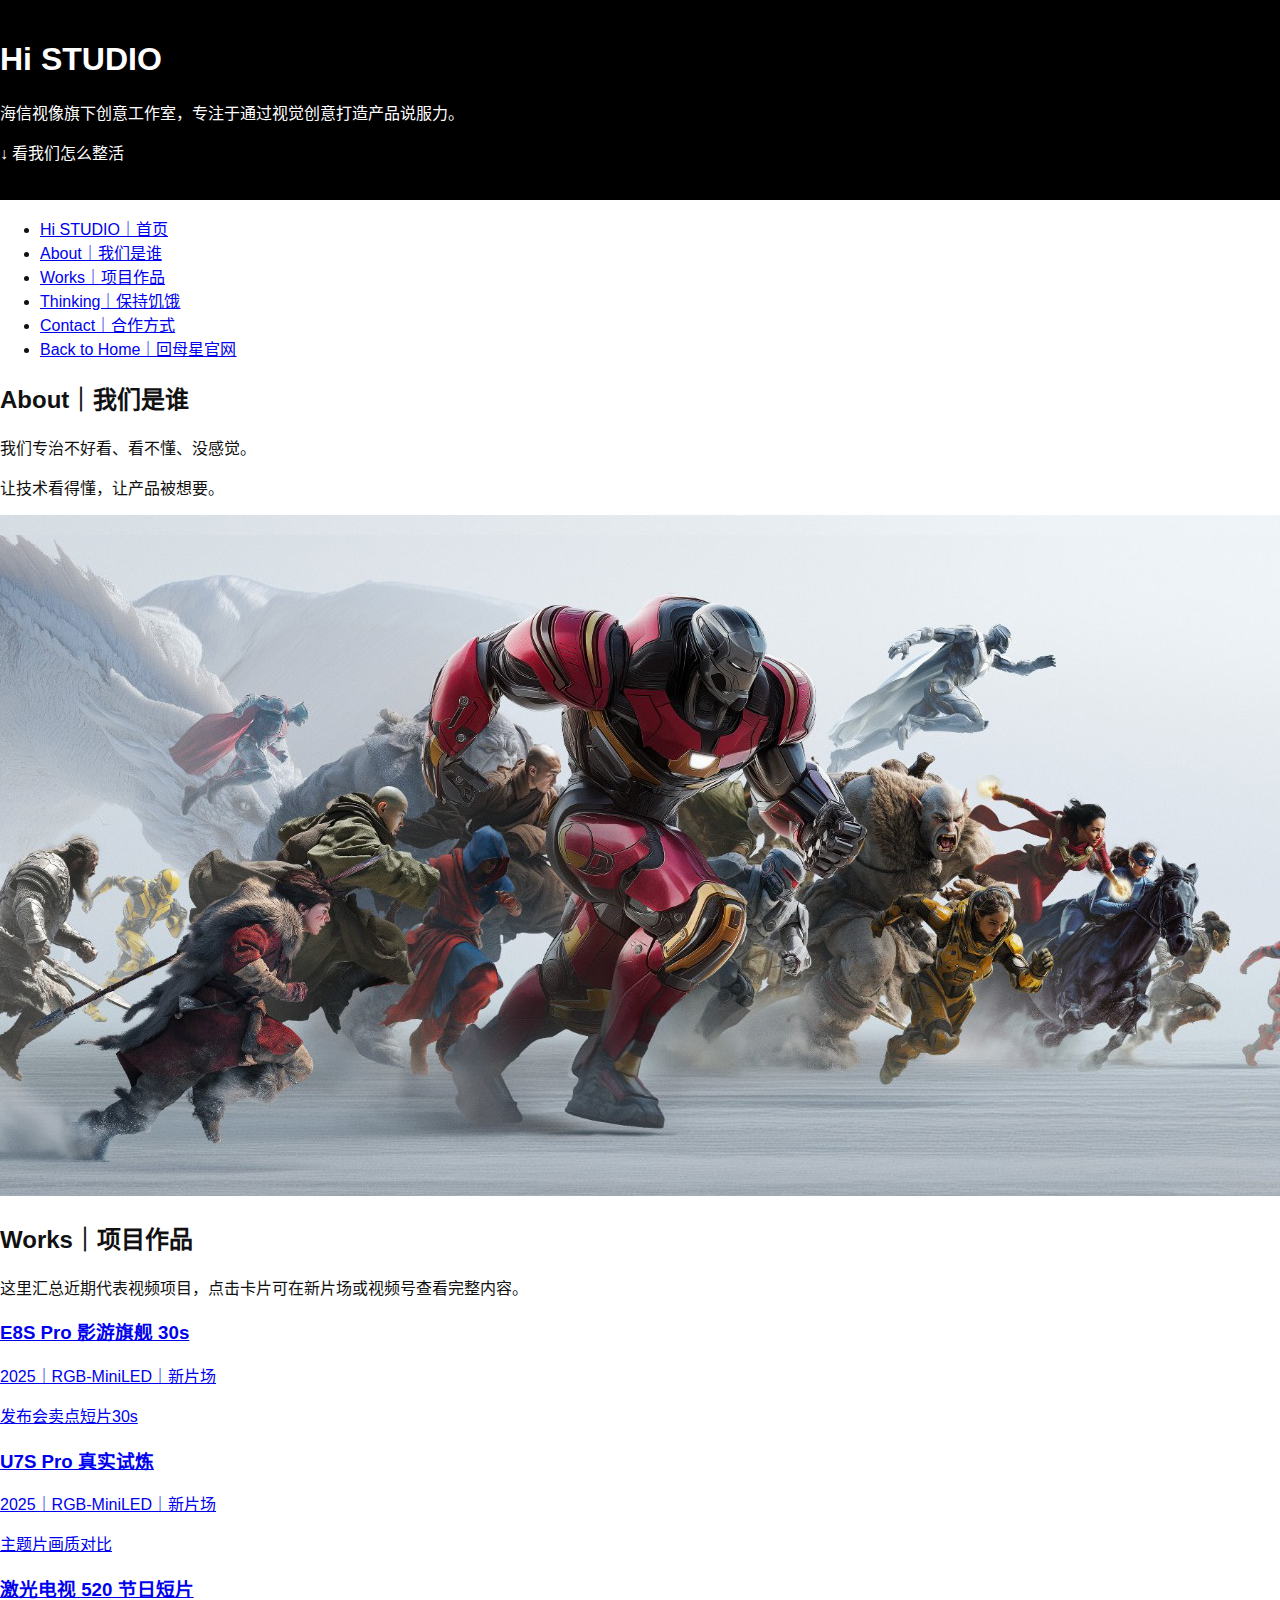
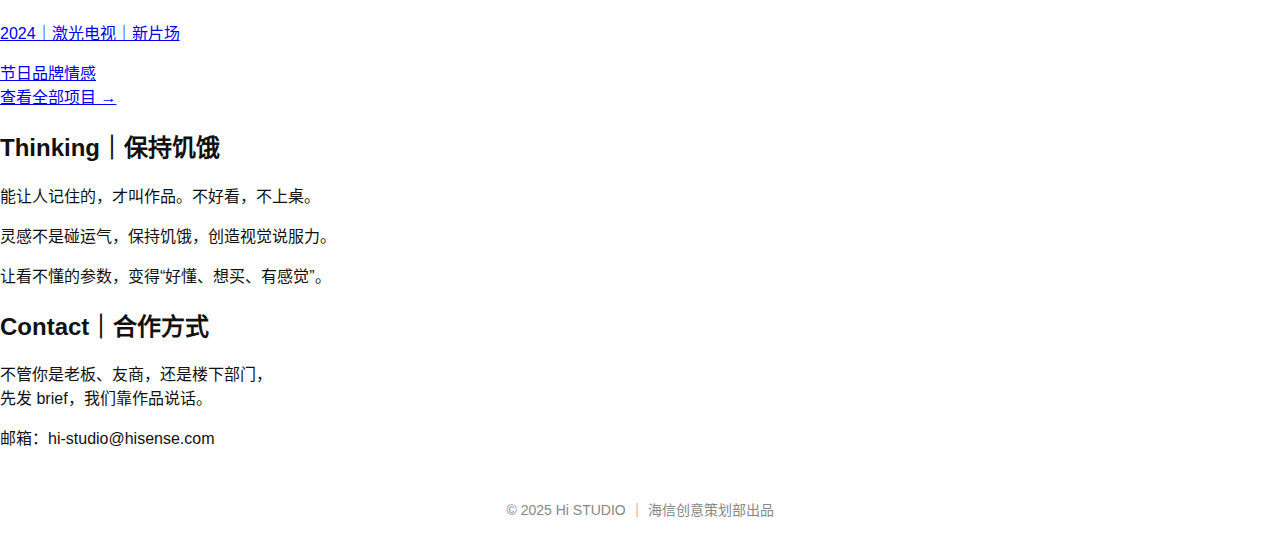
<file: index.html>
<!DOCTYPE html>
<html lang="zh-CN">
<head>
  <meta charset="UTF-8">
  <meta name="viewport" content="width=device-width, initial-scale=1.0">
  <title>Hi STUDIO｜首页</title>
  <link rel="stylesheet" href="style.css">
</head>
<body>

  <!-- Hero Section -->
  <header class="hero">
    <h1>Hi STUDIO</h1>
    <p class="slogan">海信视像旗下创意工作室，专注于通过视觉创意打造产品说服力。</p>
    <p class="scroll-tip">↓ 看我们怎么整活</p>
  </header>

  <!-- Navigation -->
  <nav class="navbar">
    <ul>
      <li><a href="#">Hi STUDIO｜首页</a></li>
      <li><a href="#">About｜我们是谁</a></li>
      <li><a href="#works">Works｜项目作品</a></li>
      <li><a href="#">Thinking｜保持饥饿</a></li>
      <li><a href="#">Contact｜合作方式</a></li>
      <li><a href="https://www.hisense.com" target="_blank">Back to Home｜回母星官网</a></li>
    </ul>
  </nav>

  <!-- About Section -->
  <section class="about">
    <div class="text">
      <h2>About｜我们是谁</h2>
      <p>我们专治不好看、看不懂、没感觉。</p>
      <p>让技术看得懂，让产品被想要。</p>
    </div>
    <div class="image">
      <img src="images/about.jpg" alt="我们是谁展示图">
    </div>
  </section>

  <!-- Works Section：卡片版 -->
  <section class="works" id="works">
    <h2>Works｜项目作品</h2>
    <p class="works-intro">
      这里汇总近期代表视频项目，点击卡片可在新片场或视频号查看完整内容。
    </p>

    <!-- 卡片栅格容器 -->
    <div class="grid" id="worksGrid"></div>

    <div class="works-more">
      <a href="projects.html" target="_blank">查看全部项目 →</a>
    </div>
  </section>

  <!-- Thinking Section -->
  <section class="thinking">
    <h2>Thinking｜保持饥饿</h2>
    <p>能让人记住的，才叫作品。不好看，不上桌。</p>
    <p>灵感不是碰运气，保持饥饿，创造视觉说服力。</p>
    <p>让看不懂的参数，变得“好懂、想买、有感觉”。</p>
  </section>

  <!-- Contact Section -->
  <section class="contact">
    <h2>Contact｜合作方式</h2>
    <p>不管你是老板、友商，还是楼下部门，<br>先发 brief，我们靠作品说话。</p>
    <p>邮箱：hi-studio@hisense.com</p>
  </section>

  <!-- Footer -->
  <footer>
    <p>© 2025 Hi STUDIO ｜ 海信创意策划部出品</p>
  </footer>

  <!-- Works 卡片渲染脚本：和 style.css 完全匹配 -->
  <script>
    (async function () {
      try {
        const res = await fetch('projects.json?_=' + Date.now());
        const items = await res.json();
        const grid = document.getElementById('worksGrid');
        if (!Array.isArray(items) || !grid) return;

        // 首页最多展示前 6 个
        const list = items.slice(0, 6);

        const html = list.map(function (item) {
          const title = item.title || '';
          const year = item.year || '';
          const product = item.productLine || '';
          const platform = item.platform || '';
          const cover = item.cover || '';
          const url = item.url || '#';
          const tags = Array.isArray(item.tags) ? item.tags : [];

          const metaParts = [];
          if (year) metaParts.push(year);
          if (product) metaParts.push(product);
          if (platform) metaParts.push(platform);
          const metaText = metaParts.join('｜');

          const tagsHtml = tags.length
            ? '<div class="work-tags">' +
                tags.map(function (t) {
                  return '<span class="work-tag">' + t + '</span>';
                }).join('') +
              '</div>'
            : '';

          return (
            '<div class="work">' +
              '<a href="' + url + '" target="_blank" rel="noopener">' +
                '<div class="work-img" ' +
                  'data-platform="' + platform + '" ' +
                  (cover
                    ? 'style="background-image:url(\'' + cover +
                      '\');"'
                    : '') +
                '></div>' +
                '<h3>' + title + '</h3>' +
                (metaText ? '<p>' + metaText + '</p>' : '') +
                tagsHtml +
              '</a>' +
            '</div>'
          );
        }).join('');

        grid.innerHTML = html || '<p class="works-empty">暂无项目，请稍后再来。</p>';
      } catch (e) {
        console.error(e);
        const grid = document.getElementById('worksGrid');
        if (grid) {
          grid.innerHTML = '<p class="works-empty">作品数据加载失败，请稍后再试。</p>';
        }
      }
    })();
  </script>

</body>
</html>
</file>
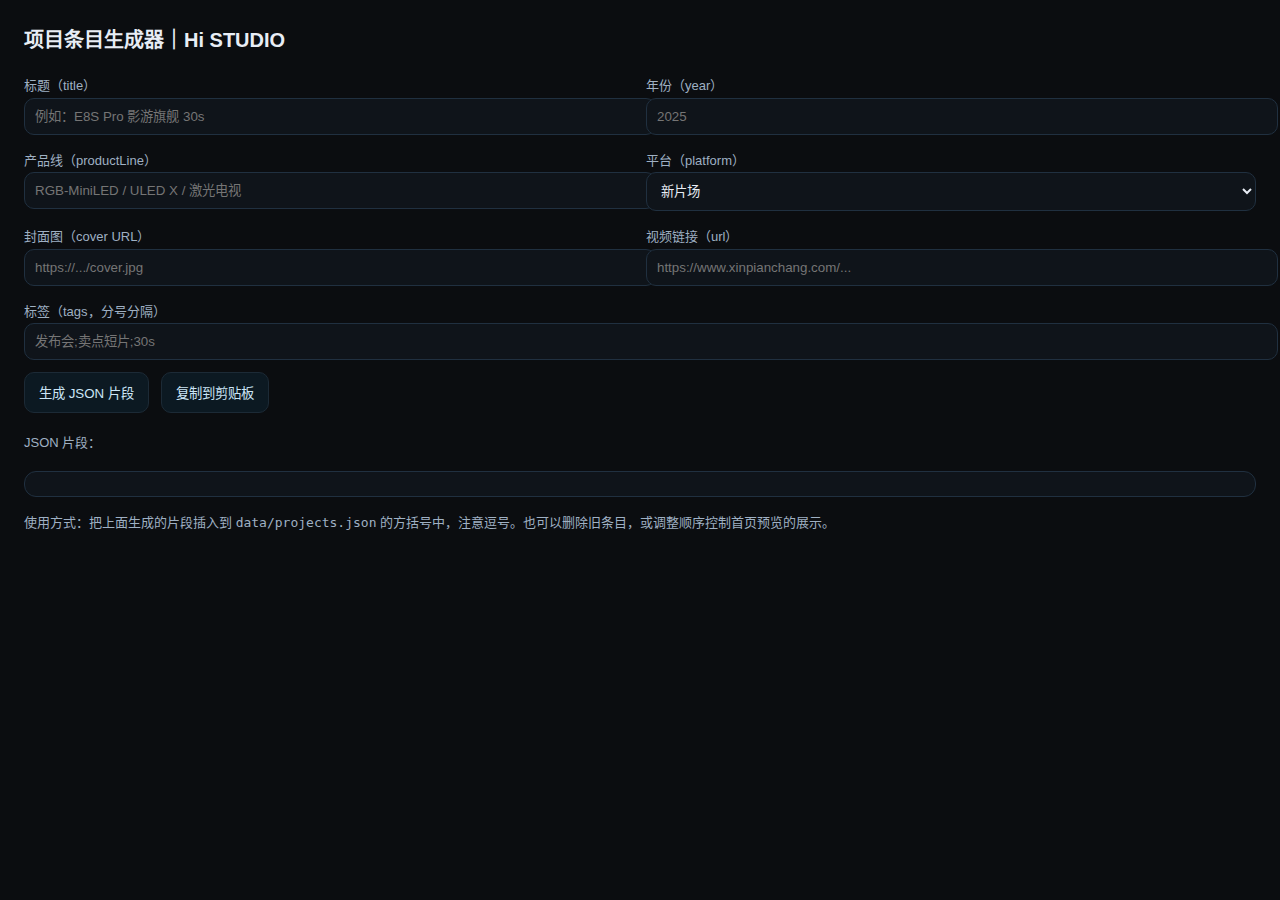
<file: add_project.html>
<!DOCTYPE html>
<html lang="zh-CN">
<head>
<meta charset="utf-8">
<meta name="viewport" content="width=device-width,initial-scale=1">
<title>项目条目生成器｜Hi STUDIO</title>
<style>
  body{font:16px/1.6 -apple-system,BlinkMacSystemFont,'Segoe UI',Roboto,Inter,'PingFang SC','Hiragino Sans GB','Microsoft YaHei',sans-serif;margin:0;padding:24px;background:#0b0d10;color:#e8edf5}
  h1{font-size:20px;margin:0 0 16px}
  .grid{display:grid;grid-template-columns:1fr 1fr;gap:12px}
  label{font-size:13px;color:#9fb0c3}
  input,textarea,select{width:100%;padding:10px;border-radius:10px;border:1px solid #203040;background:#0f141a;color:#e8edf5}
  textarea{height:120px}
  .row{display:flex;gap:12px;margin-top:12px}
  .btn{background:#0c1922;border:1px solid #1c2a36;color:#cce6f7;border-radius:10px;padding:10px 14px;cursor:pointer}
  .out{margin-top:16px}
  pre{background:#0f141a;border:1px solid #203040;border-radius:12px;padding:12px;white-space:pre-wrap;word-break:break-all}
  .tip{color:#9fb0c3;font-size:13px}
</style>
</head>
<body>
<h1>项目条目生成器｜Hi STUDIO</h1>
<div class="grid">
  <div>
    <label>标题（title）</label>
    <input id="title" placeholder="例如：E8S Pro 影游旗舰 30s">
  </div>
  <div>
    <label>年份（year）</label>
    <input id="year" type="number" placeholder="2025">
  </div>
  <div>
    <label>产品线（productLine）</label>
    <input id="product" placeholder="RGB-MiniLED / ULED X / 激光电视">
  </div>
  <div>
    <label>平台（platform）</label>
    <select id="platform"><option>新片场</option><option>视频号</option></select>
  </div>
  <div>
    <label>封面图（cover URL）</label>
    <input id="cover" placeholder="https://.../cover.jpg">
  </div>
  <div>
    <label>视频链接（url）</label>
    <input id="url" placeholder="https://www.xinpianchang.com/...">
  </div>
  <div style="grid-column:1/3">
    <label>标签（tags，分号分隔）</label>
    <input id="tags" placeholder="发布会;卖点短片;30s">
  </div>
</div>
<div class="row">
  <button class="btn" onclick="gen()">生成 JSON 片段</button>
  <button class="btn" onclick="copyOut()">复制到剪贴板</button>
</div>
<div class="out">
  <label>JSON 片段：</label>
  <pre id="out"></pre>
</div>
<p class="tip">使用方式：把上面生成的片段插入到 <code>data/projects.json</code> 的方括号中，注意逗号。也可以删除旧条目，或调整顺序控制首页预览的展示。</p>
<script>
function gen(){
  const title = v('title'), year = parseInt(v('year')), product=v('product'), platform=v('platform'), cover=v('cover'), url=v('url');
  const tags = v('tags').split(';').map(s=>s.trim()).filter(Boolean);
  if(!title || !year || !product || !platform || !url){
    alert('请至少填写：标题、年份、产品线、平台、视频链接'); return;
  }
  const obj = { title, year, productLine:product, platform, cover, url, tags };
  const json = JSON.stringify(obj, null, 2);
  document.getElementById('out').textContent = json + ',';
}
function copyOut(){
  const txt = document.getElementById('out').textContent;
  if(!txt){ alert('请先生成'); return; }
  navigator.clipboard.writeText(txt).then(()=>alert('已复制'));
}
function v(id){ return document.getElementById(id).value.trim(); }
</script>
</body>
</html>
</file>
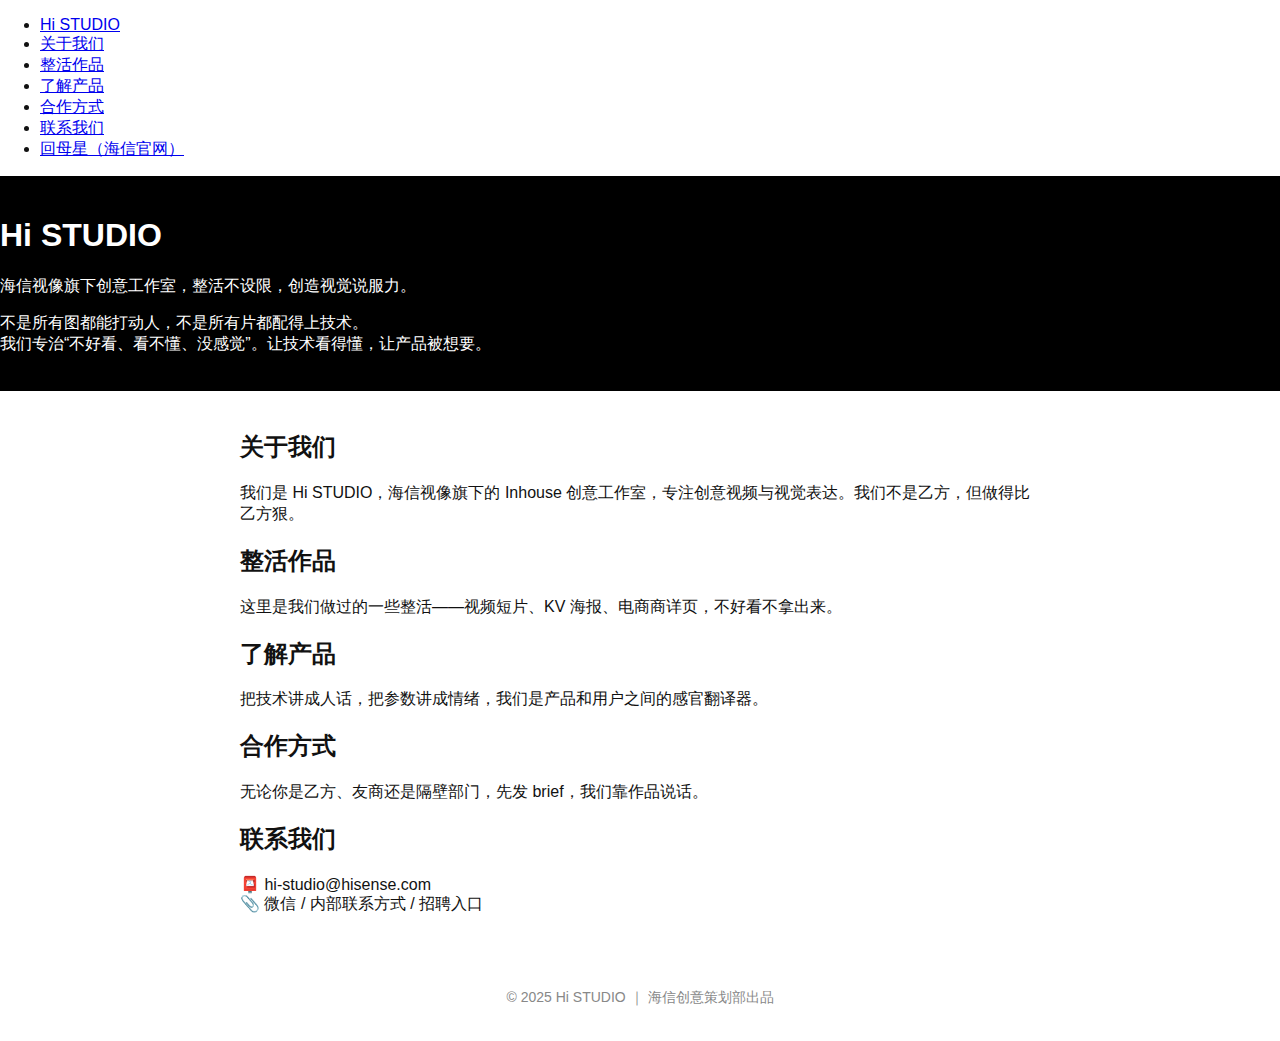
<file: index (1).html>
<!DOCTYPE html>
<html lang="zh">
<head>
  <meta charset="UTF-8" />
  <meta name="viewport" content="width=device-width, initial-scale=1.0" />
  <title>Hi STUDIO</title>
  <link rel="stylesheet" href="style.css" />
</head>
<body>

  <nav class="navbar">
    <ul>
      <li><a href="#hero">Hi STUDIO</a></li>
      <li><a href="#about">关于我们</a></li>
      <li><a href="#works">整活作品</a></li>
      <li><a href="#products">了解产品</a></li>
      <li><a href="#cooperate">合作方式</a></li>
      <li><a href="#contact">联系我们</a></li>
      <li><a href="https://www.hisense.com/" target="_blank">回母星（海信官网）</a></li>
    </ul>
  </nav>

  <header id="hero" class="hero">
    <h1>Hi STUDIO</h1>
    <p class="slogan">海信视像旗下创意工作室，整活不设限，创造视觉说服力。</p>
    <p class="sub-slogan">不是所有图都能打动人，不是所有片都配得上技术。<br/>我们专治“不好看、看不懂、没感觉”。让技术看得懂，让产品被想要。</p>
  </header>

  <main>
    <section id="about">
      <h2>关于我们</h2>
      <p>我们是 Hi STUDIO，海信视像旗下的 Inhouse 创意工作室，专注创意视频与视觉表达。我们不是乙方，但做得比乙方狠。</p>
    </section>

    <section id="works">
      <h2>整活作品</h2>
      <p>这里是我们做过的一些整活——视频短片、KV 海报、电商商详页，不好看不拿出来。</p>
    </section>

    <section id="products">
      <h2>了解产品</h2>
      <p>把技术讲成人话，把参数讲成情绪，我们是产品和用户之间的感官翻译器。</p>
    </section>

    <section id="cooperate">
      <h2>合作方式</h2>
      <p>无论你是乙方、友商还是隔壁部门，先发 brief，我们靠作品说话。</p>
    </section>

    <section id="contact">
      <h2>联系我们</h2>
      <p>📮 hi-studio@hisense.com<br/>📎 微信 / 内部联系方式 / 招聘入口</p>
    </section>
  </main>

  <footer>
    <p>© 2025 Hi STUDIO ｜ 海信创意策划部出品</p>
  </footer>

</body>
</html>
</file>
<file: style.css>
body {
    font-family: -apple-system, BlinkMacSystemFont, "Helvetica Neue", Helvetica, Arial, sans-serif;
    margin: 0;
    padding: 0;
    background-color: #ffffff;
    color: #111;
}

header {
    background-color: #000;
    color: #fff;
    padding: 20px 0;
}

.nav-container {
    max-width: 960px;
    margin: 0 auto;
    display: flex;
    justify-content: space-between;
    align-items: center;
    padding: 0 20px;
}

.logo {
    font-size: 28px;
    margin: 0;
}

.nav-links {
    list-style: none;
    display: flex;
    gap: 16px;
    padding: 0;
    margin: 0;
}

.nav-links li a {
    color: #fff;
    text-decoration: none;
    transition: color 0.3s ease;
}

.nav-links li a:hover {
    color: #fadb14;
}

main {
    max-width: 800px;
    margin: 40px auto;
    padding: 0 20px;
}

section.intro {
    margin-bottom: 40px;
}

.card {
    background: #f9f9f9;
    border-radius: 8px;
    padding: 24px;
    margin-bottom: 20px;
    box-shadow: 0 2px 6px rgba(0,0,0,0.05);
}

footer {
    text-align: center;
    padding: 20px;
    color: #888;
    font-size: 14px;
}
</file>
